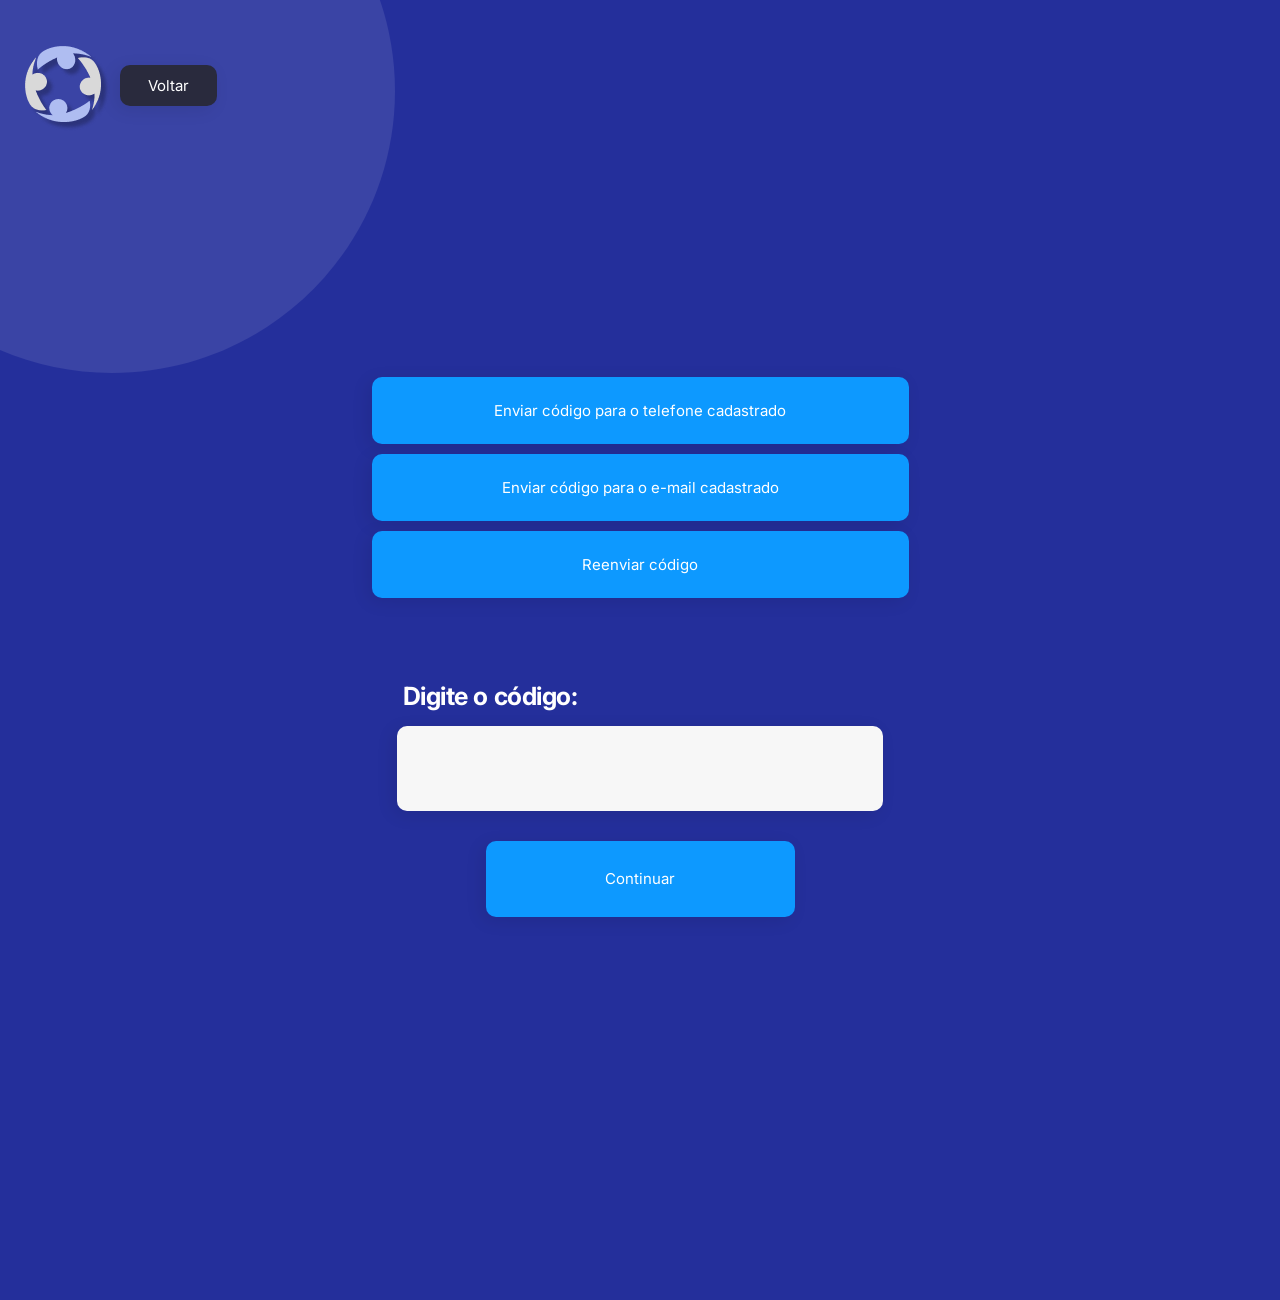
<file: Tela 1/index.html>
<!DOCTYPE html>
<html lang="pt-br">
  <head>
    <meta charset="UTF-8" />
    <meta http-equiv="X-UA-Compatible" content="IE=edge" />
    <meta name="viewport" content="width=device-width, initial-scale=1.0" />
    <link rel="stylesheet" href="./styles.css" />
    <link rel="preconnect" href="https://fonts.googleapis.com" />
    <link rel="preconnect" href="https://fonts.gstatic.com" crossorigin />
    <link
      href="https://fonts.googleapis.com/css2?family=Inter:wght@100..900&display=swap"
      rel="stylesheet"
    />
    <title>Tela1</title>
  </head>

  <body>
    <div>
      <img class="circulo-superior" src="./assets/circulo-superior.svg" alt="circulo-superior" />
      <img class="img-logo" src="./assets/logo.png" alt="logo" />
      <button class="button-voltar" type="button">Voltar</button>
      <button type="button">Enviar código para o telefone cadastrado</button>
      <button class="distanciar-button" type="button">Enviar código para o e-mail cadastrado</button>
      <button type="button">Reenviar código</button>
      <p class="Digite-código">Digite o código:</p>
      <input type="text" name="personal-text" />
      <button class="button-continuar" type="button">Continuar</button>
      <img class="circulo-inferior" src="./assets/círculo-inferior.svg" alt="círculo-inferior" />
    </div>
  </body>
</html>
</file>
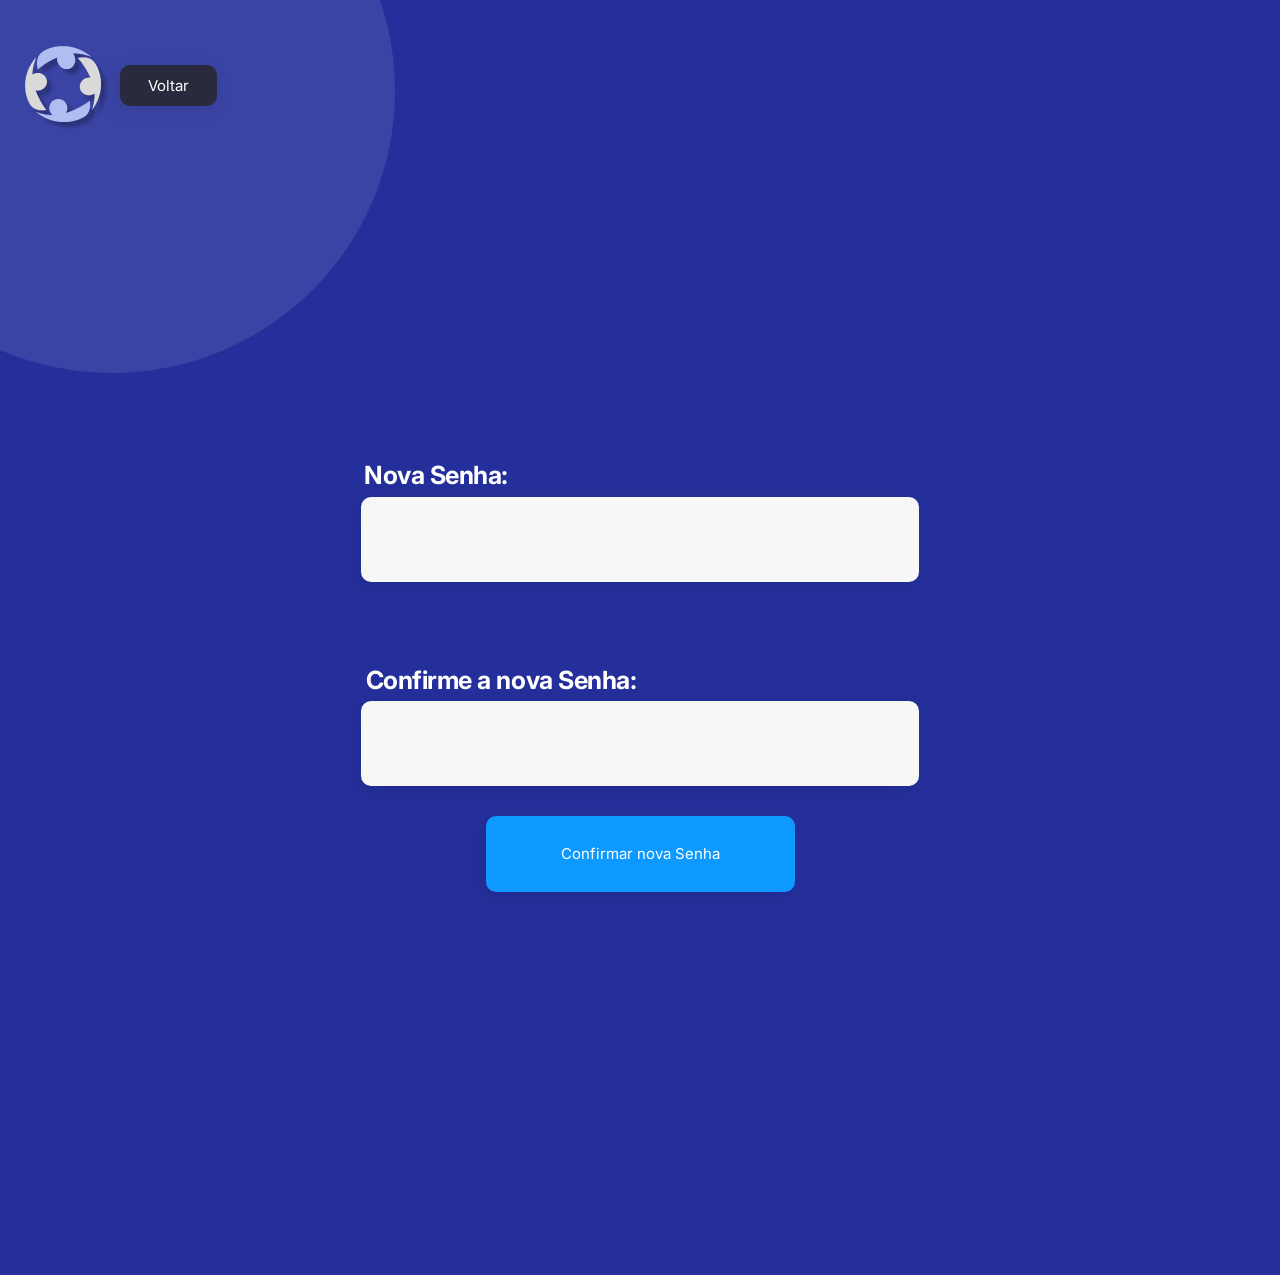
<file: Tela 2/index.html>
<!DOCTYPE html>
<html lang="pt-br">
  <head>
    <meta charset="UTF-8" />
    <meta http-equiv="X-UA-Compatible" content="IE=edge" />
    <meta name="viewport" content="width=device-width, initial-scale=1.0" />
    <link rel="stylesheet" href="./styles.css" />
    <link rel="preconnect" href="https://fonts.googleapis.com" />
    <link rel="preconnect" href="https://fonts.gstatic.com" crossorigin />
    <link
      href="https://fonts.googleapis.com/css2?family=Inter:wght@100..900&display=swap"
      rel="stylesheet"
    />
    <title>Tela2</title>
  </head>

  <body>
    <div>
      <img class="circulo-superior" src="./assets/circulo-superior.svg" alt="circulo-superior" />
      <img class="img-logo" src="./assets/logo.png" alt="logo" />
      <button class="button-voltar" type="button">Voltar</button>
      <p class="Digite-código1">Nova Senha:</p>
      <input type="text" name="personal-text" />
      <p class="Digite-código2">Confirme a nova Senha:</p>
      <input type="text" name="personal-text" />
      <button class="button-continuar" type="button">Confirmar nova Senha</button>
      <img class="circulo-inferior" src="./assets/círculo-inferior.svg" alt="círculo-inferior" />
    </div>
  </body>
</html>
</file>
<file: Tela 1/styles.css>
* {
  margin: 0;
  padding: 0;
  box-sizing: border-box;
  font-family: "Inter", sans-serif;
}
body {
  background-color: #242f9b;
}
.img-logo {
  width: 114px;
  height: 113px;
  top: 30px;
  left: 6px;
  gap: 0px;
  opacity: 0px;
  position: absolute;
}

input {
  width: 486px;
  height: 85px;
  background: #f7f7f7;
  box-shadow: -4px 4px 18px rgb(0 0 0 / 9%);
  border-radius: 10px;
  border: none;
  margin: 0 auto;
  display: block;
  margin-top: 10px;
}

button {
  display: block;
  margin: 0 auto;
  background: #0d99ff;
  box-shadow: -4px 4px 18px rgb(0 0 0 / 9%);
  border-radius: 10px;
  width: 537px;
  height: 67px;
  border: none;
  font-style: normal;
  font-weight: normal;
  font-size: 15px;
  line-height: 18px;
  color: #ffffff;
}

.distanciar-button {
  margin-top: 10px;
  margin-bottom: 10px;
}

.button-voltar {
  width: 97px;
  height: 41px;
  flex-shrink: 0;
  background: rgba(37, 36, 36, 0.8);
  position: absolute;
  top: 65px;
  left: 120px;
}

.button-continuar {
  width: 309px;
  height: 76px;
  flex-shrink: 0;
  margin-top: 30px;
}

.Digite-código {
  color: var(--Colour-Neutral-8, #fff);
  text-align: center;
  font-family: Inter;
  font-size: 25px;
  font-style: normal;
  font-weight: 700;
  line-height: 150%; /* 37.5px */
  letter-spacing: -0.475px;
  margin-top: 80px;
  margin-right: 300px;
}

.circulo-superior {
  position: relative;
}

.circulo-inferior {
  margin-left: 1500px;
}
</file>
<file: Tela 2/styles.css>
* {
  margin: 0;
  padding: 0;
  box-sizing: border-box;
  font-family: "Inter", sans-serif;
}
body {
  background-color: #242f9b;
}
.img-logo {
  width: 114px;
  height: 113px;
  top: 30px;
  left: 6px;
  gap: 0px;
  opacity: 0px;
  position: absolute;
}

input {
  width: 558px;
  height: 85px;
  background: #f7f7f7;
  box-shadow: -4px 4px 18px rgb(0 0 0 / 9%);
  border-radius: 10px;
  border: none;
  margin: 0 auto;
  display: block;
  margin-top: 2px;
}

button {
  display: block;
  margin: 0 auto;
  background: #0d99ff;
  box-shadow: -4px 4px 18px rgb(0 0 0 / 9%);
  border-radius: 10px;
  width: 537px;
  height: 67px;
  border: none;
  font-style: normal;
  font-weight: normal;
  font-size: 15px;
  line-height: 18px;
  color: #ffffff;
}

.button-voltar {
  width: 97px;
  height: 41px;
  flex-shrink: 0;
  background: rgba(37, 36, 36, 0.8);
  position: absolute;
  top: 65px;
  left: 120px;
}

.button-continuar {
  width: 309px;
  height: 76px;
  flex-shrink: 0;
  margin-top: 30px;
}

.Digite-código2 {
  color: var(--Colour-Neutral-8, #fff);
  text-align: center;
  font-family: Inter;
  font-size: 25px;
  font-style: normal;
  font-weight: 700;
  line-height: 150%; /* 37.5px */
  letter-spacing: -0.475px;
  margin-top: 80px;
  margin-right: 278px;
}

.Digite-código1 {
  color: var(--Colour-Neutral-8, #fff);
  text-align: center;
  font-family: Inter;
  font-size: 25px;
  font-style: normal;
  font-weight: 700;
  line-height: 150%; /* 37.5px */
  letter-spacing: -0.475px;
  margin-top: 80px;
  margin-right: 408px;
}

.circulo-superior {
  position: relative;
}

.circulo-inferior {
  margin-left: 1500px;
}
</file>
